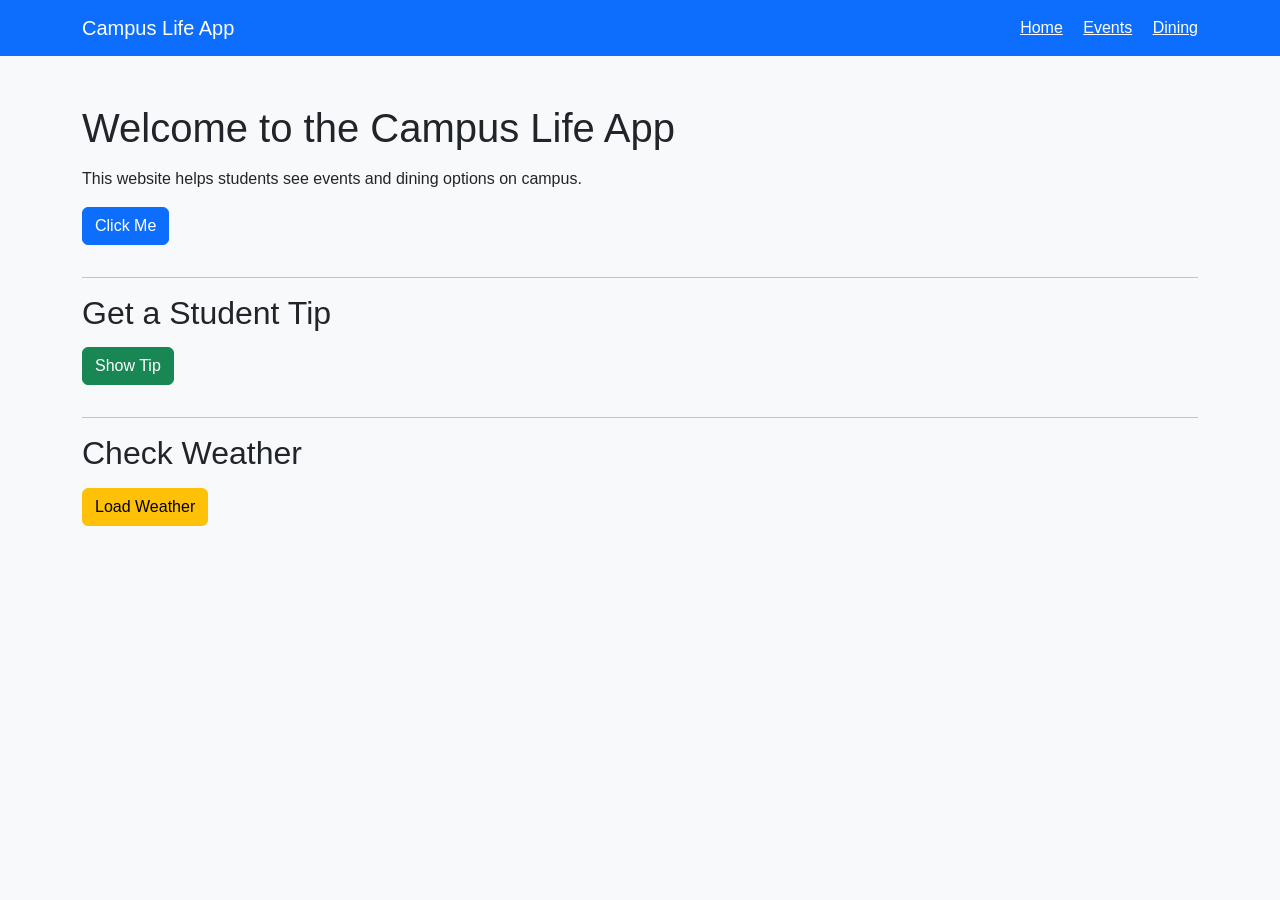
<file: index.html>
<!-- This is the home page for my Campus Life App -->
<!-- It uses Bootstrap for styling and JavaScript for interaction -->
<!DOCTYPE html>
<html lang="en">
<head>
  <meta charset="UTF-8">
  <meta name="viewport" content="width=device-width, initial-scale=1.0">
  <title>Campus Life App - Home</title>

  <!-- Bootstrap -->
  <link href="https://cdn.jsdelivr.net/npm/bootstrap@5.3.3/dist/css/bootstrap.min.css" rel="stylesheet">

  <!-- My CSS -->
  <link rel="stylesheet" href="css/style.css">
</head>
<body>

  <!-- Navbar -->
  <nav class="navbar navbar-expand-lg navbar-dark bg-primary">
    <div class="container">
      <a class="navbar-brand" href="index.html">Campus Life App</a>
      <div>
        <a class="text-white me-3" href="index.html">Home</a>
        <a class="text-white me-3" href="events.html">Events</a>
        <a class="text-white" href="dining.html">Dining</a>
      </div>
    </div>
  </nav>

  <!-- Main section -->
  <div class="container mt-5">
    <h1>Welcome to the Campus Life App</h1>
    <p>This website helps students see events and dining options on campus.</p>

    <button id="welcomeBtn" class="btn btn-primary mb-3">Click Me</button>
    <p id="welcomeText"></p>

    <hr>

    <h2>Get a Student Tip</h2>
    <button id="tipBtn" class="btn btn-success mb-3">Show Tip</button>
    <p id="tipText"></p>

    <hr>

    <h2>Check Weather</h2>
    <button id="weatherBtn" class="btn btn-warning mb-3">Load Weather</button>
    <div id="weatherText"></div>
  </div>

  <script src="js/script.js"></script>
</body>
</html>
</file>
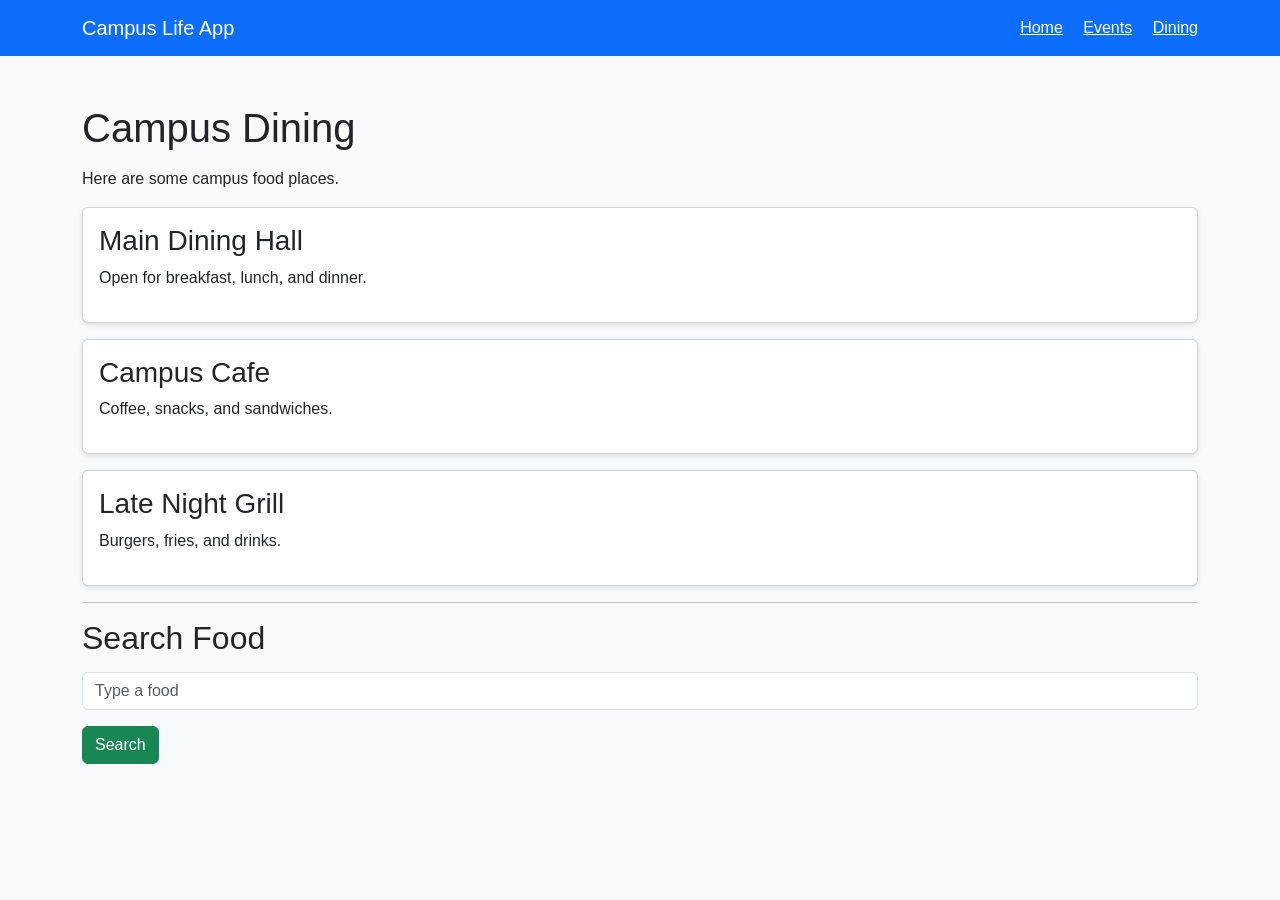
<file: dining.html>
<!-- This is the dining page for my Campus Life App -->
<!-- It uses Bootstrap for styling and JavaScript for interaction -->
<!DOCTYPE html>
<html lang="en">
<head>
  <meta charset="UTF-8">
  <meta name="viewport" content="width=device-width, initial-scale=1.0">
  <title>Campus Life App - Dining</title>

  <!-- Bootstrap -->
  <link href="https://cdn.jsdelivr.net/npm/bootstrap@5.3.3/dist/css/bootstrap.min.css" rel="stylesheet">

  <!-- My CSS -->
  <link rel="stylesheet" href="css/style.css">
</head>
<body>

  <!-- Navbar -->
  <nav class="navbar navbar-expand-lg navbar-dark bg-primary">
    <div class="container">
      <a class="navbar-brand" href="index.html">Campus Life App</a>
      <div>
        <a class="text-white me-3" href="index.html">Home</a>
        <a class="text-white me-3" href="events.html">Events</a>
        <a class="text-white" href="dining.html">Dining</a>
      </div>
    </div>
  </nav>

  <div class="container mt-5">
    <h1>Campus Dining</h1>
    <p>Here are some campus food places.</p>

    <div class="card p-3 mb-3">
      <h3>Main Dining Hall</h3>
      <p>Open for breakfast, lunch, and dinner.</p>
    </div>

    <div class="card p-3 mb-3">
      <h3>Campus Cafe</h3>
      <p>Coffee, snacks, and sandwiches.</p>
    </div>

    <div class="card p-3 mb-3">
      <h3>Late Night Grill</h3>
      <p>Burgers, fries, and drinks.</p>
    </div>

    <hr>

    <h2>Search Food</h2>
    <input type="text" id="foodInput" class="form-control mb-3" placeholder="Type a food">
    <button id="foodBtn" class="btn btn-success mb-3">Search</button>
    <div id="foodText"></div>
  </div>

  <script src="js/script.js"></script>
</body>
</html>
</file>
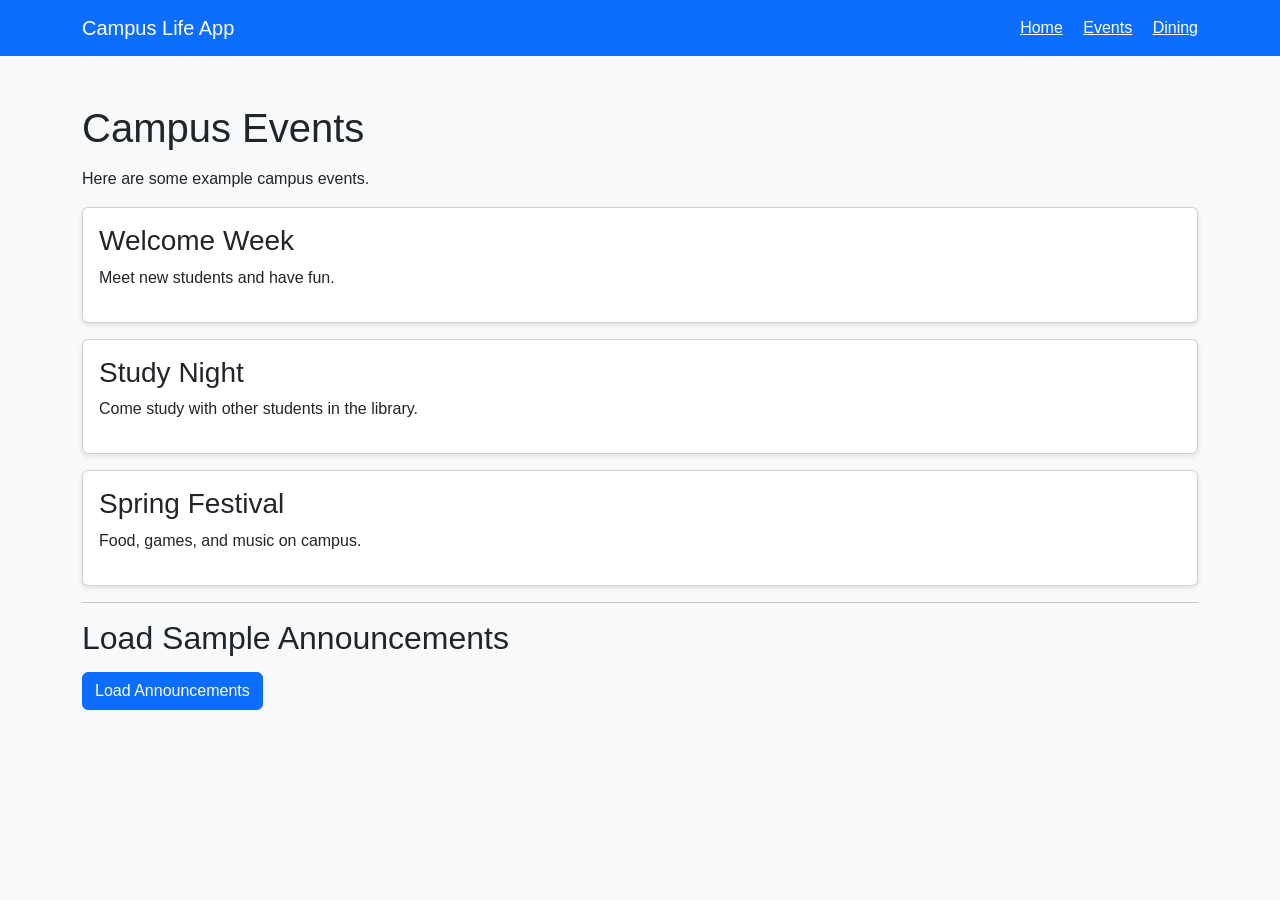
<file: events.html>
<!-- This is the events page for my Campus Life App -->
<!-- It uses Bootstrap for styling and JavaScript for interaction -->
<!DOCTYPE html>
<html lang="en">
<head>
  <meta charset="UTF-8">
  <meta name="viewport" content="width=device-width, initial-scale=1.0">
  <title>Campus Life App - Events</title>

  <!-- Bootstrap -->
  <link href="https://cdn.jsdelivr.net/npm/bootstrap@5.3.3/dist/css/bootstrap.min.css" rel="stylesheet">

  <!-- My CSS -->
  <link rel="stylesheet" href="css/style.css">
</head>
<body>

  <!-- Navbar -->
  <nav class="navbar navbar-expand-lg navbar-dark bg-primary">
    <div class="container">
      <a class="navbar-brand" href="index.html">Campus Life App</a>
      <div>
        <a class="text-white me-3" href="index.html">Home</a>
        <a class="text-white me-3" href="events.html">Events</a>
        <a class="text-white" href="dining.html">Dining</a>
      </div>
    </div>
  </nav>

  <div class="container mt-5">
    <h1>Campus Events</h1>
    <p>Here are some example campus events.</p>

    <div class="card p-3 mb-3">
      <h3>Welcome Week</h3>
      <p>Meet new students and have fun.</p>
    </div>

    <div class="card p-3 mb-3">
      <h3>Study Night</h3>
      <p>Come study with other students in the library.</p>
    </div>

    <div class="card p-3 mb-3">
      <h3>Spring Festival</h3>
      <p>Food, games, and music on campus.</p>
    </div>

    <hr>

    <h2>Load Sample Announcements</h2>
    <button id="eventsBtn" class="btn btn-primary mb-3">Load Announcements</button>
    <div id="eventsText"></div>
  </div>

  <script src="js/script.js"></script>
</body>
</html>
</file>
<file: css/style.css>
/* This file adds simple styling to my website */
body {
  background-color: #f8f9fa;
  font-family: Arial, sans-serif;
}

h1, h2 {
  margin-bottom: 15px;
}

.card {
  box-shadow: 0 2px 5px rgba(0, 0, 0, 0.1);
}
</file>
